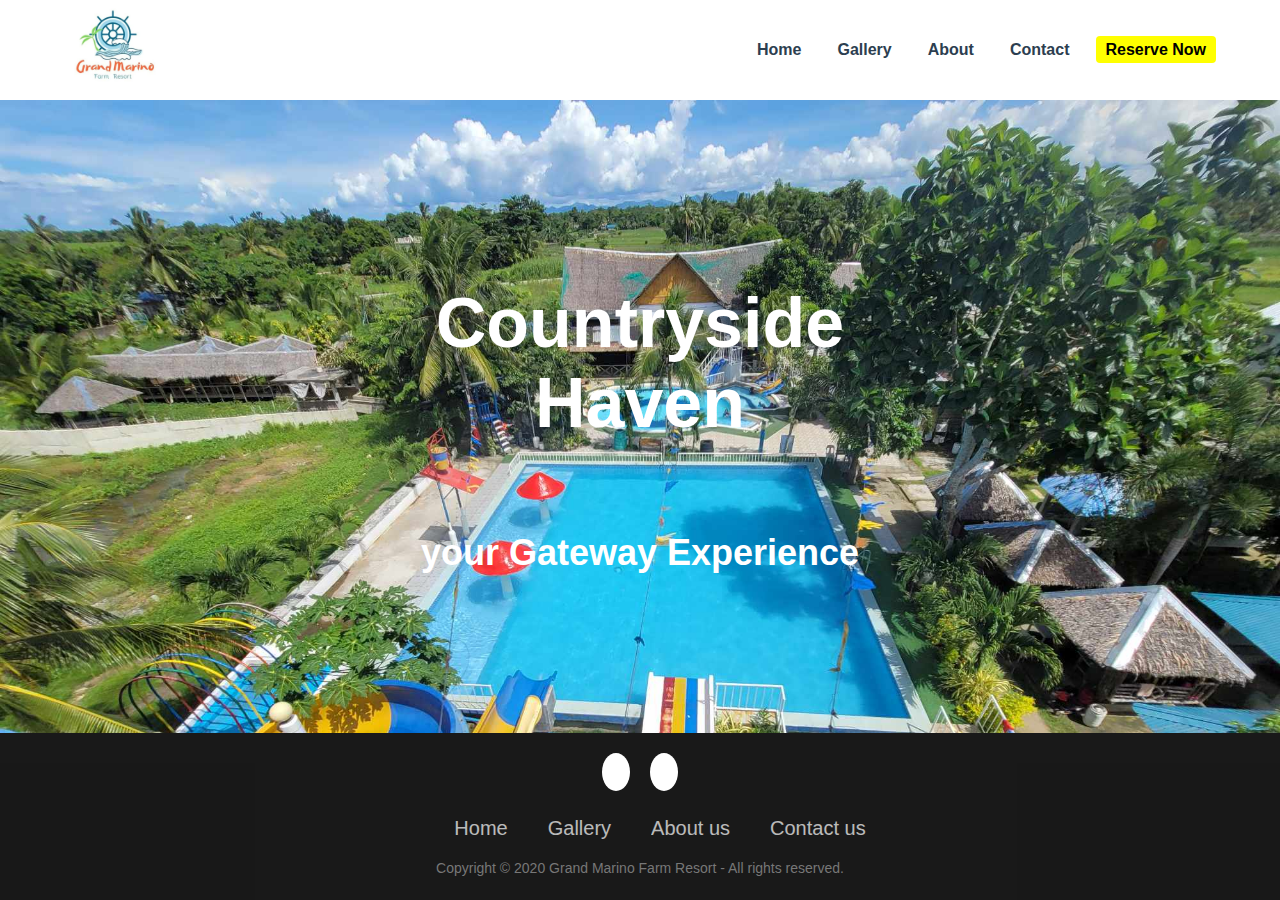
<file: index.html>
<!DOCTYPE html>
<html lang="en">

<head>
    <meta charset="UTF-8">
    <meta name="viewport" content="width=device-width, initial-scale=1.0">
    <title>Grand Marino Resort</title>
    <link rel="stylesheet" href="css/style.css">

    <!-- Font Awesome Link for Icons -->
    <link rel="stylesheet" href="https://cdnjs.cloudflare.com/ajax/libs/font-awesome/5.15.3/css/all.min.css" />
    <link rel="stylesheet" href="https://cdnjs.cloudflare.com/ajax/libs/font-awesome/6.5.1/css/all.min.css"
        integrity="sha512-DTOQO9RWCH3ppGqcWaEA1BIZOC6xxalwEsw9c2QQeAIftl+Vegovlnee1c9QX4TctnWMn13TZye+giMm8e2LwA=="
        crossorigin="anonymous" referrerpolicy="no-referrer" />

</head>

<body>

    <!-- Main Header -->
    <div class="main-header">
        <div class="logo">
            <img src="images/logo.jpg" alt="Logo">
        </div>
        <input type="checkbox" id="menu-toggle">
        <label for="menu-toggle" class="menu-icon"><i class="fas fa-bars"></i></label>
        <nav>
            <ul>
                <li><a href="index.html">Home</a></li>
                <li><a href="Gallery.html">Gallery</a></li>
                <li><a href="About.html">About</a></li>
                <li><a href="Contact.html">Contact</a></li>
                <li><a href="Reservation.html" class="active">Reserve Now</a></li>
            </ul>
        </nav>
    </div>




    <!-- Slide Show -->
    <div class="slideshow-container">
        <div class="slide fade">
            <img src="images/Img1.jpg" alt="Slide 1">
        </div>
        <div class="slide fade">
            <img src="images/Img1.jpg" alt="Slide 2">
        </div>
        <div class="slide fade">
            <img src="images/Img1.jpg" alt="Slide 3">
        </div>
        <div class="slogan">
            <h1>
                Countryside Haven
            </h1>
            <h2>
                <br>your Gateway Experience
            </h2>
        </div>
    </div>


    <script>
        let slideIndex = 0;

        function showSlides() {
            const slides = document.querySelectorAll(".slide");
            const dots = document.querySelectorAll(".dot");

            // Hide all slides
            slides.forEach(slide => slide.style.display = "none");

            // Remove 'active' class from all dots
            dots.forEach(dot => dot.classList.remove("active"));

            // Increment slide index
            slideIndex++;
            if (slideIndex > slides.length) {
                slideIndex = 1;
            }

            // Display the current slide and highlight the current dot
            slides[slideIndex - 1].style.display = "block";
            if (dots[slideIndex - 1]) {
                dots[slideIndex - 1].classList.add("active");
            }

            // Set timeout for the next slide
            setTimeout(showSlides, 5000); // Change every 5 seconds
        }

        // Initialize slideshow on page load
        document.addEventListener("DOMContentLoaded", showSlides);
    </script>




    <!-- Footer Section  -->
    <footer>
        <div class="footer">
            <div class="socialIcons">
                <a href="https://www.facebook.com/GrandMarinoFarmResort/"><i class="fa-brands fa-facebook"></i></a>
                <a href="https://www.instagram.com/grandmarino.farmresort/"><i class="fa-brands fa-instagram"></i></a>
            </div>
            <div class="footerNav">
                <ul>
                    <li><a href="Index.html">Home</a></li>
                    <li><a href="Gallery.html">Gallery</a></li>
                    <li><a href="About.html">About us</a></li>
                    <li><a href="Contact.html">Contact us</a></li>
                </ul>
            </div>
        </div>
        <div class="copyright">
            <p>Copyright &copy; 2020 Grand Marino Farm Resort - All rights reserved.</p>
        </div>
    </footer>




</body>

</html>
</file>
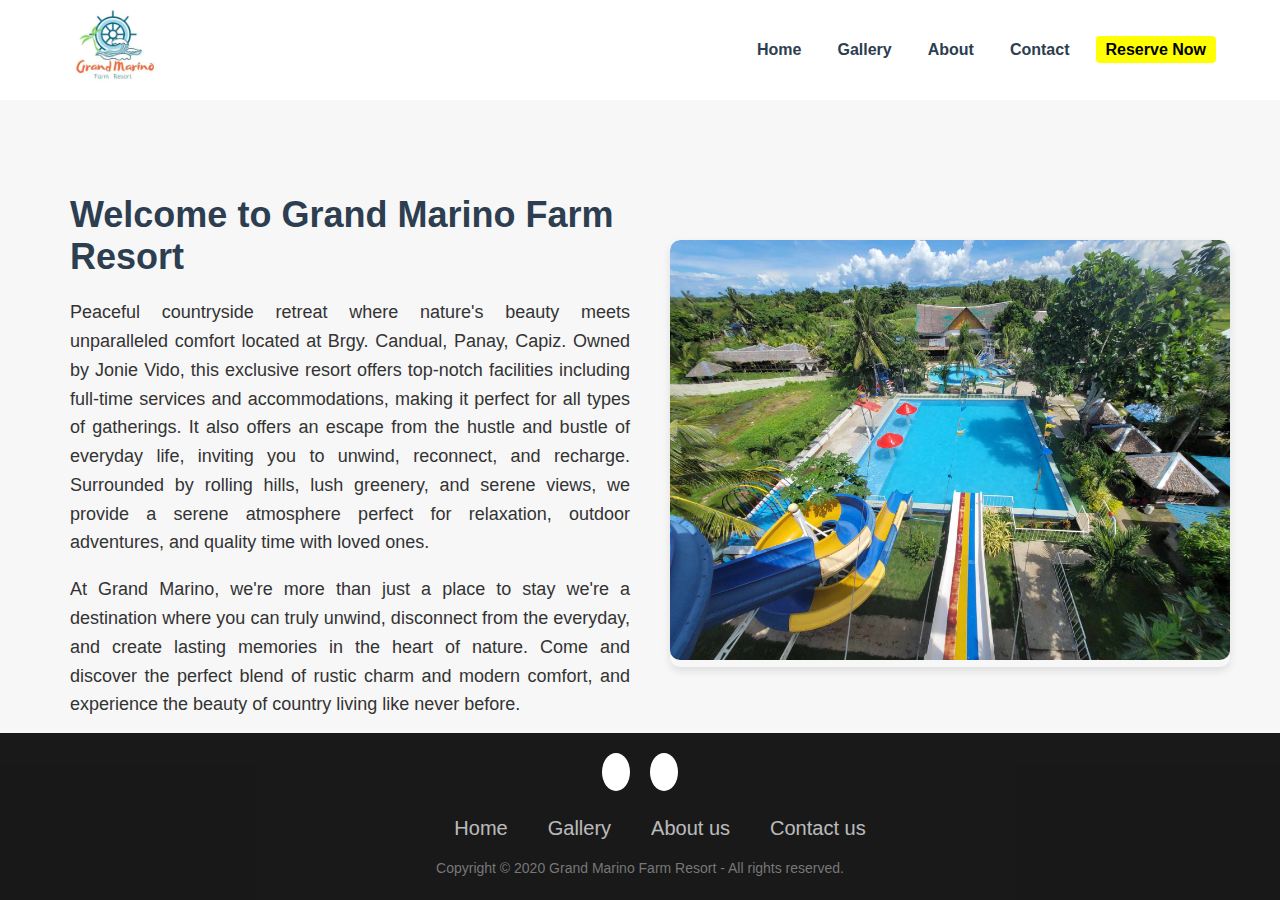
<file: About.html>
<!DOCTYPE html>
<html lang="en" dir="ltr">

<head>
    <meta charset="utf-8">
    <title>GrandMarinoResort</title>
    <meta name="viewport" content="width=device-width, initial-scale=1.0">
    <link rel="stylesheet" href="css/About.css">
    <!-- Font Awesome Link for Icons -->
    <link rel="stylesheet" href="https://cdnjs.cloudflare.com/ajax/libs/font-awesome/5.15.3/css/all.min.css" />
    <link rel="stylesheet" href="https://cdnjs.cloudflare.com/ajax/libs/font-awesome/6.5.1/css/all.min.css"
        integrity="sha512-DTOQO9RWCH3ppGqcWaEA1BIZOC6xxalwEsw9c2QQeAIftl+Vegovlnee1c9QX4TctnWMn13TZye+giMm8e2LwA=="
        crossorigin="anonymous" referrerpolicy="no-referrer" />

</head>

<body>
    <!-- Main Header -->
    <div class="main-header">
        <div class="logo">
            <img src="images/logo.jpg" alt="Logo">
        </div>
        <input type="checkbox" id="menu-toggle">
        <label for="menu-toggle" class="menu-icon"><i class="fas fa-bars"></i></label>
        <nav>
            <ul>
                <li><a href="index.html">Home</a></li>
                <li><a href="Gallery.html">Gallery</a></li>
                <li><a href="About.html">About</a></li>
                <li><a href="Contact.html">Contact</a></li>
                <li><a href="Reservation.html" class="active">Reserve Now</a></li>
            </ul>
        </nav>
    </div>

    <!-- About Us Begin -->
    <div class="about-us-container">
        <div class="about-us-text">
            <h1>Welcome to Grand Marino Farm Resort</h1>
            <p>
                Peaceful countryside retreat where nature's beauty meets unparalleled comfort located at Brgy. Candual,
                Panay, Capiz. Owned by Jonie Vido, this exclusive resort offers top-notch facilities including full-time
                services and accommodations, making it perfect for all types of gatherings. It also offers an escape
                from the hustle and bustle of everyday life, inviting you to unwind, reconnect, and recharge. Surrounded
                by rolling hills, lush greenery, and serene views, we provide a serene atmosphere perfect for
                relaxation, outdoor adventures, and quality time with loved ones.
            </p>
            <p>
                At Grand Marino, we're more than just a place to stay  we're a destination where you can truly unwind,
                disconnect from the everyday, and create lasting memories in the heart of nature. Come and discover the
                perfect blend of rustic charm and modern comfort, and experience the beauty of country living like never
                before.
            </p>
        </div>
        <div class="about-us-image">
            <img src="images/Img1.jpg" alt="Grand Marino Resort">
        </div>
    </div>
    <!-- About us End -->

    <!-- Footer Section  -->
    <footer>
        <div class="footer">
            <div class="socialIcons">
                <a href="https://www.facebook.com/GrandMarinoFarmResort/"><i class="fa-brands fa-facebook"></i></a>
                <a href="https://www.instagram.com/grandmarino.farmresort/"><i class="fa-brands fa-instagram"></i></a>
            </div>
            <div class="footerNav">
                <ul>
                    <li><a href="Index.html">Home</a></li>
                    <li><a href="Gallery.html">Gallery</a></li>
                    <li><a href="About.html">About us</a></li>
                    <li><a href="Contact.html">Contact us</a></li>
                </ul>
            </div>
        </div>
        <div class="copyright">
            <p>Copyright &copy; 2020 Grand Marino Farm Resort - All rights reserved.</p>
        </div>
    </footer>

    <script>
        document.addEventListener('DOMContentLoaded', function () {
            // Change 'index.html' to any link you want to navigate to
            document.querySelector('.logo-link').addEventListener('click', function () {
                window.location.href = 'index.html'; // Change this to your desired page
            });
        });

    </script>

</body>

</html>
</file>
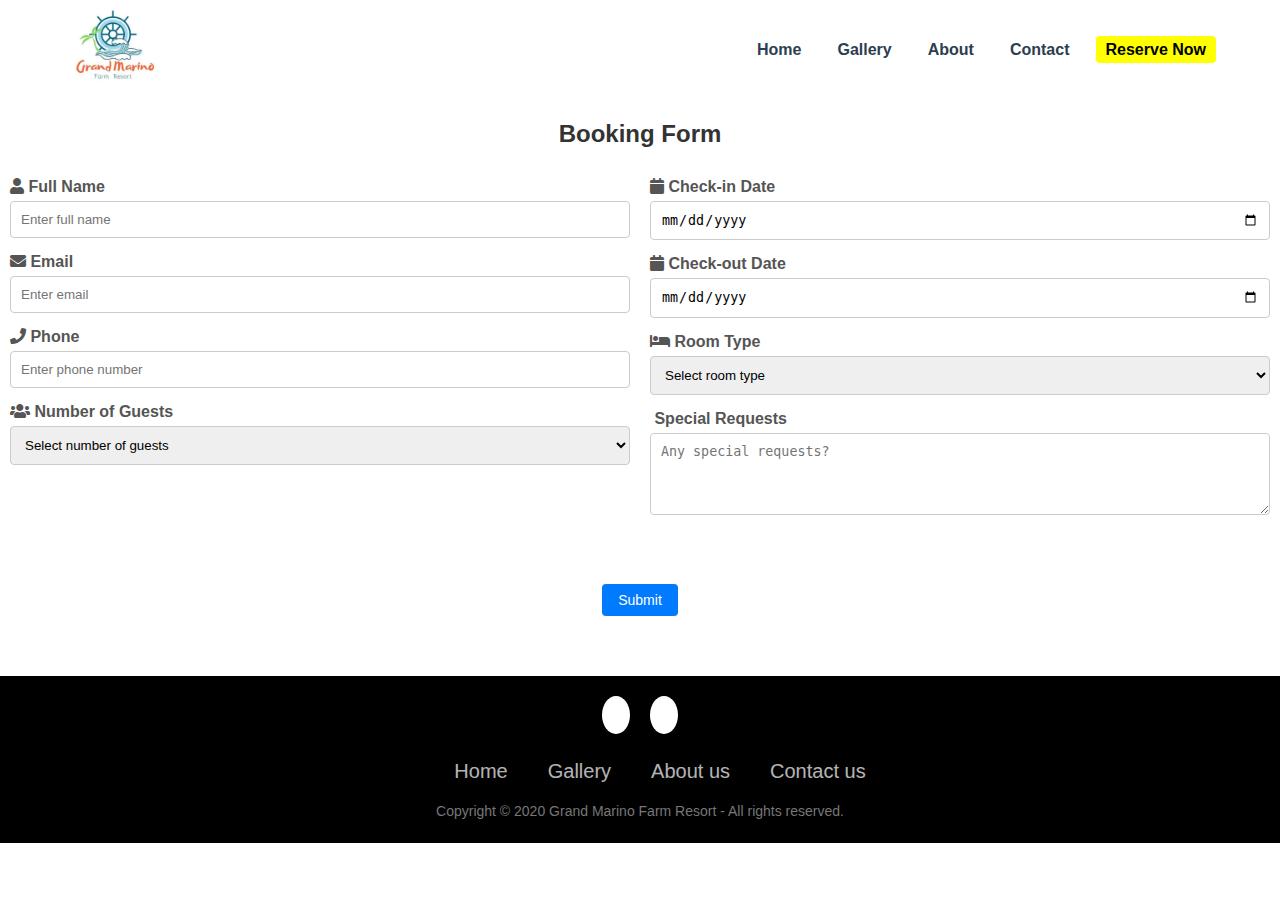
<file: booking.html>
<!DOCTYPE html>
<html lang="en">

<head>
    <meta charset="UTF-8">
    <meta name="viewport" content="width=device-width, initial-scale=1">
    <title>UI Oxygen | Bootstrap 4 Hotel Booking Form style 22 | theadsera</title>
    <!-- Font Awesome Link for Icons -->
    <link rel="stylesheet" href="https://cdnjs.cloudflare.com/ajax/libs/font-awesome/5.15.3/css/all.min.css" />
    <link rel="stylesheet" href="https://cdnjs.cloudflare.com/ajax/libs/font-awesome/6.5.1/css/all.min.css"
        integrity="sha512-DTOQO9RWCH3ppGqcWaEA1BIZOC6xxalwEsw9c2QQeAIftl+Vegovlnee1c9QX4TctnWMn13TZye+giMm8e2LwA=="
        crossorigin="anonymous" referrerpolicy="no-referrer" />
    <link rel="stylesheet" href="css/booking.css">
</head>

<body>

    <!-- Main Header -->
    <div class="main-header">
        <div class="logo">
            <img src="images/logo.jpg" alt="Logo">
        </div>
        <input type="checkbox" id="menu-toggle">
        <label for="menu-toggle" class="menu-icon"><i class="fas fa-bars"></i></label>
        <nav>
            <ul>
                <li><a href="index.html">Home</a></li>
                <li><a href="Gallery.html">Gallery</a></li>
                <li><a href="About.html">About</a></li>
                <li><a href="Contact.html">Contact</a></li>
                <li><a href="booking.html" class="active">Reserve Now</a></li>
            </ul>
        </nav>
    </div>

    <div class="container" style="margin-bottom:40px;">
        <div class="form-header">
            <h2>Booking Form</h2>
        </div>
        <form id="bookingForm">
            <div class="row form-row">
                <!-- Left Column -->
                <div class="col-md-6">
                    <!-- Name -->
                    <div class="form-group">
                        <label for="name"><i class="fa fa-user"></i> Full Name</label>
                        <input type="text" class="form-control" id="name" placeholder="Enter full name" required>
                    </div>

                    <!-- Email -->
                    <div class="form-group">
                        <label for="email"><i class="fa fa-envelope"></i> Email</label>
                        <input type="email" class="form-control" id="email" placeholder="Enter email" required>
                    </div>

                    <!-- Phone -->
                    <div class="form-group">
                        <label for="phone"><i class="fa fa-phone"></i> Phone</label>
                        <input type="text" class="form-control" id="phone" placeholder="Enter phone number" required>
                    </div>

                    <!-- Number of Guests -->
                    <div class="form-group">
                        <label for="guests"><i class="fa fa-users"></i> Number of Guests</label>
                        <select class="form-control" id="guests" required>
                            <option value="">Select number of guests</option>
                            <option value="1">1-2 Guests</option>
                            <option value="2">1-4 Guests</option>
                            <option value="3">1-6 Guests</option>
                            <option value="4">1-8 Guests</option>
                            <option value="5">1-10 Guests</option>
                            <option value="6">1-12 Guests</option>
                            <option value="7">1-14 Guests</option>
                            <option value="8">1-16 Guests</option>
                            <option value="9">1-18 Guests</option>
                            <option value="10">1-20 Guests</option>

                        </select>
                    </div>
                </div>



                <!-- Right Column -->
                <div class="col-md-6">
                    <!-- Check-in Date -->
                    <div class="form-group">
                        <label for="checkin"><i class="fa fa-calendar"></i> Check-in Date</label>
                        <input type="date" class="form-control" id="checkin" required>
                    </div>

                    <!-- Check-out Date -->
                    <div class="form-group">
                        <label for="checkout"><i class="fa fa-calendar"></i> Check-out Date</label>
                        <input type="date" class="form-control" id="checkout" required>
                    </div>

                    <!-- Room Type -->
                    <div class="form-group">
                        <label for="roomType"><i class="fa fa-bed"></i> Room Type</label>
                        <select class="form-control" id="roomType" required>
                            <option value="">Select room type</option>
                            <option value="family">Family Room</option>
                            <option value="cabin">Cabin Room</option>
                            <option value="dormitory">Dormitory</option>
                        </select>
                    </div>

                    <!-- Special Requests -->
                    <div class="form-group">
                        <label for="requests"><i class="fa fa-pencil"></i> Special Requests</label>
                        <textarea class="form-control" id="requests" rows="4" placeholder="Any special requests?"
                            maxlength="300"></textarea>
                    </div>
                </div>
            </div>


            <div class="submit-button-container">
                <button type="submit" class="btn-submit">Submit</button>
            </div>
        </form>
    </div>

    <!-- Footer Section  -->
    <footer>
        <div class="footer">
            <div class="socialIcons">
                <a href="https://www.facebook.com/GrandMarinoFarmResort/"><i class="fa-brands fa-facebook"></i></a>
                <a href="https://www.instagram.com/grandmarino.farmresort/"><i class="fa-brands fa-instagram"></i></a>
            </div>
            <div class="footerNav">
                <ul>
                    <li><a href="Index.html">Home</a></li>
                    <li><a href="Gallery.html">Gallery</a></li>
                    <li><a href="About.html">About us</a></li>
                    <li><a href="Contact.html">Contact us</a></li>
                </ul>
            </div>
        </div>
        <div class="copyright">
            <p>Copyright &copy; 2020 Grand Marino Farm Resort - All rights reserved.</p>
        </div>
    </footer>

    <!--Script -->
    <script>
        document.getElementById("bookingForm").addEventListener("submit", function (event) {
            event.preventDefault(); // Prevent form submission for demo purpose

            var name = document.getElementById("name").value;
            var email = document.getElementById("email").value;
            var phone = document.getElementById("phone").value;
            var checkin = document.getElementById("checkin").value;
            var checkout = document.getElementById("checkout").value;
            var guests = document.getElementById("guests").value;
            var roomType = document.getElementById("roomType").value;
            var requests = document.getElementById("requests").value;

            if (name && email && phone && checkin && checkout && guests && roomType) {
                alert("Booking Submitted!\n\n" +
                    "Name: " + name + "\n" +
                    "Email: " + email + "\n" +
                    "Phone: " + phone + "\n" +
                    "Check-in: " + checkin + "\n" +
                    "Check-out: " + checkout + "\n" +
                    "Guests: " + guests + "\n" +
                    "Room Type: " + roomType + "\n" +
                    "Special Requests: " + (requests ? requests : "None"));
            } else {
                alert("Please fill in all required fields!");
            }
        });
    </script>

    <!-- Bootstrap and jQuery JS -->
    <script src="https://ajax.googleapis.com/ajax/libs/jquery/3.5.1/jquery.min.js"></script>
    <script src="https://maxcdn.bootstrapcdn.com/bootstrap/3.3.7/js/bootstrap.min.js"></script>


</body>

</html>
</file>
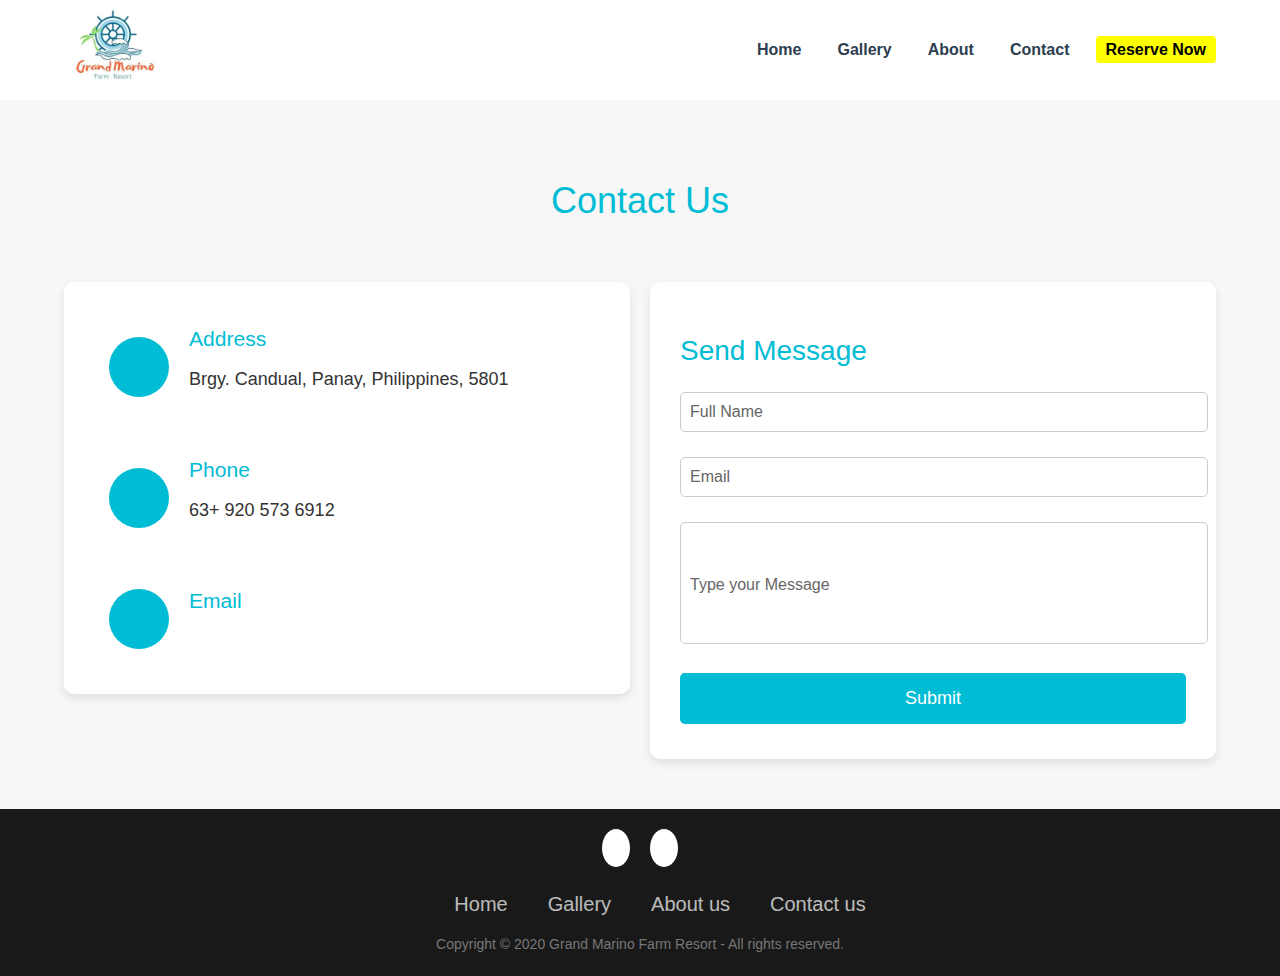
<file: Contact.html>
<!DOCTYPE html>
<html lang="en" dir="ltr">

<head>
    <meta charset="utf-8">
    <title>GrandMarinoResort</title>
    <meta name="viewport" content="width=device-width, initial-scale=1.0">
    <link rel="stylesheet" href="css/contact.css">
    <!-- Font Awesome Link for Icons -->
    <link rel="stylesheet" href="https://cdnjs.cloudflare.com/ajax/libs/font-awesome/5.15.3/css/all.min.css" />
    <link rel="stylesheet" href="https://cdnjs.cloudflare.com/ajax/libs/font-awesome/6.5.1/css/all.min.css"
        integrity="sha512-DTOQO9RWCH3ppGqcWaEA1BIZOC6xxalwEsw9c2QQeAIftl+Vegovlnee1c9QX4TctnWMn13TZye+giMm8e2LwA=="
        crossorigin="anonymous" referrerpolicy="no-referrer" />


</head>

<body>
    <!-- Main Header -->
    <div class="main-header">
        <div class="logo">
            <img src="images/logo.jpg" alt="Logo">
        </div>
        <input type="checkbox" id="menu-toggle">
        <label for="menu-toggle" class="menu-icon"><i class="fas fa-bars"></i></label>
        <nav>
            <ul>
                <li><a href="index.html">Home</a></li>
                <li><a href="Gallery.html">Gallery</a></li>
                <li><a href="About.html">About</a></li>
                <li><a href="Contact.html">Contact</a></li>
                <li><a href="Reservation.html" class="active">Reserve Now</a></li>
            </ul>
        </nav>
    </div>

    <!-- contact section -->
    <section class="contact">
        <div class="content">
            <h2>Contact Us</h2>
        </div>
        <div class="contactcontainer">
            <div class="contactinfo">
                <div class="box">
                    <div class="icon"><i class="fa-solid fa-location-dot"></i></div>
                    <div class="text">
                        <h3>Address</h3>
                        <p>Brgy. Candual, Panay, Philippines, 5801</p>
                    </div>
                </div>
                <div class="box">
                    <div class="icon"><i class="fa-solid fa-phone"></i></div>
                    <div class="text">
                        <h3>Phone</h3>
                        <p>63+ 920 573 6912</p>
                    </div>
                </div>
                <div class="box">
                    <div class="icon"><i class="fa-solid fa-envelope"></i></div>
                    <div class="text">
                        <h3>Email</h3>
                        <p></p>
                    </div>
                </div>
            </div>
            <div class="contactform">
                <form action="https://formspree.io/f/xbjnypga" method="POST" id="myForm">
                    <h2>Send Message</h2>
                    <div class="inputbox">
                        <input type="text" name="full_name" required="required">
                        <span>Full Name</span>
                    </div>
                    <div class="inputbox">
                        <input type="email" name="email" required="required">
                        <span>Email</span>
                    </div>
                    <div class="inputbox">
                        <textarea name="message" required="required"></textarea>
                        <span>Type your Message</span>
                    </div>
                    <div class="inputbox">
                        <input type="submit" value="Submit">
                    </div>
                </form>
            </div>
        </div>
    </section>

    <!-- Footer Section  -->
    <footer>
        <div class="footer">
            <div class="socialIcons">
                <a href="https://www.facebook.com/GrandMarinoFarmResort/"><i class="fa-brands fa-facebook"></i></a>
                <a href="https://www.instagram.com/grandmarino.farmresort/"><i class="fa-brands fa-instagram"></i></a>
            </div>
            <div class="footerNav">
                <ul>
                    <li><a href="Index.html">Home</a></li>
                    <li><a href="Gallery.html">Gallery</a></li>
                    <li><a href="About.html">About us</a></li>
                    <li><a href="Contact.html">Contact us</a></li>
                </ul>
            </div>
        </div>
        <div class="copyright">
            <p>Copyright &copy; 2020 Grand Marino Farm Resort - All rights reserved.</p>
        </div>
    </footer>
    

    <script>
        // JavaScript function to handle form validation before submission
        function handleFormSubmit(event) {
            // Prevent the default form submission
            event.preventDefault();

            // Get the form element
            const form = document.getElementById("myForm");

            // Check the validity of the form (browser validation)
            if (form.checkValidity()) {
                // If form is valid, proceed with submission
                alert("Form is valid. Submitting...");

                // Manually trigger form submission to Formspree
                form.submit();
            } else {
                // If form is invalid, show an alert
                alert("Please fill in all required fields.");
            }
        }

        // Add event listener for form submission
        window.onload = function() {
            const form = document.getElementById("myForm");
            form.addEventListener("submit", handleFormSubmit);
        }

        document.addEventListener('DOMContentLoaded', function() {
    // Change 'index.html' to any link you want to navigate to
    document.querySelector('.logo-link').addEventListener('click', function() {
        window.location.href = 'index.html'; // Change this to your desired page
    });
});
    </script>
</body>

</html>
</file>
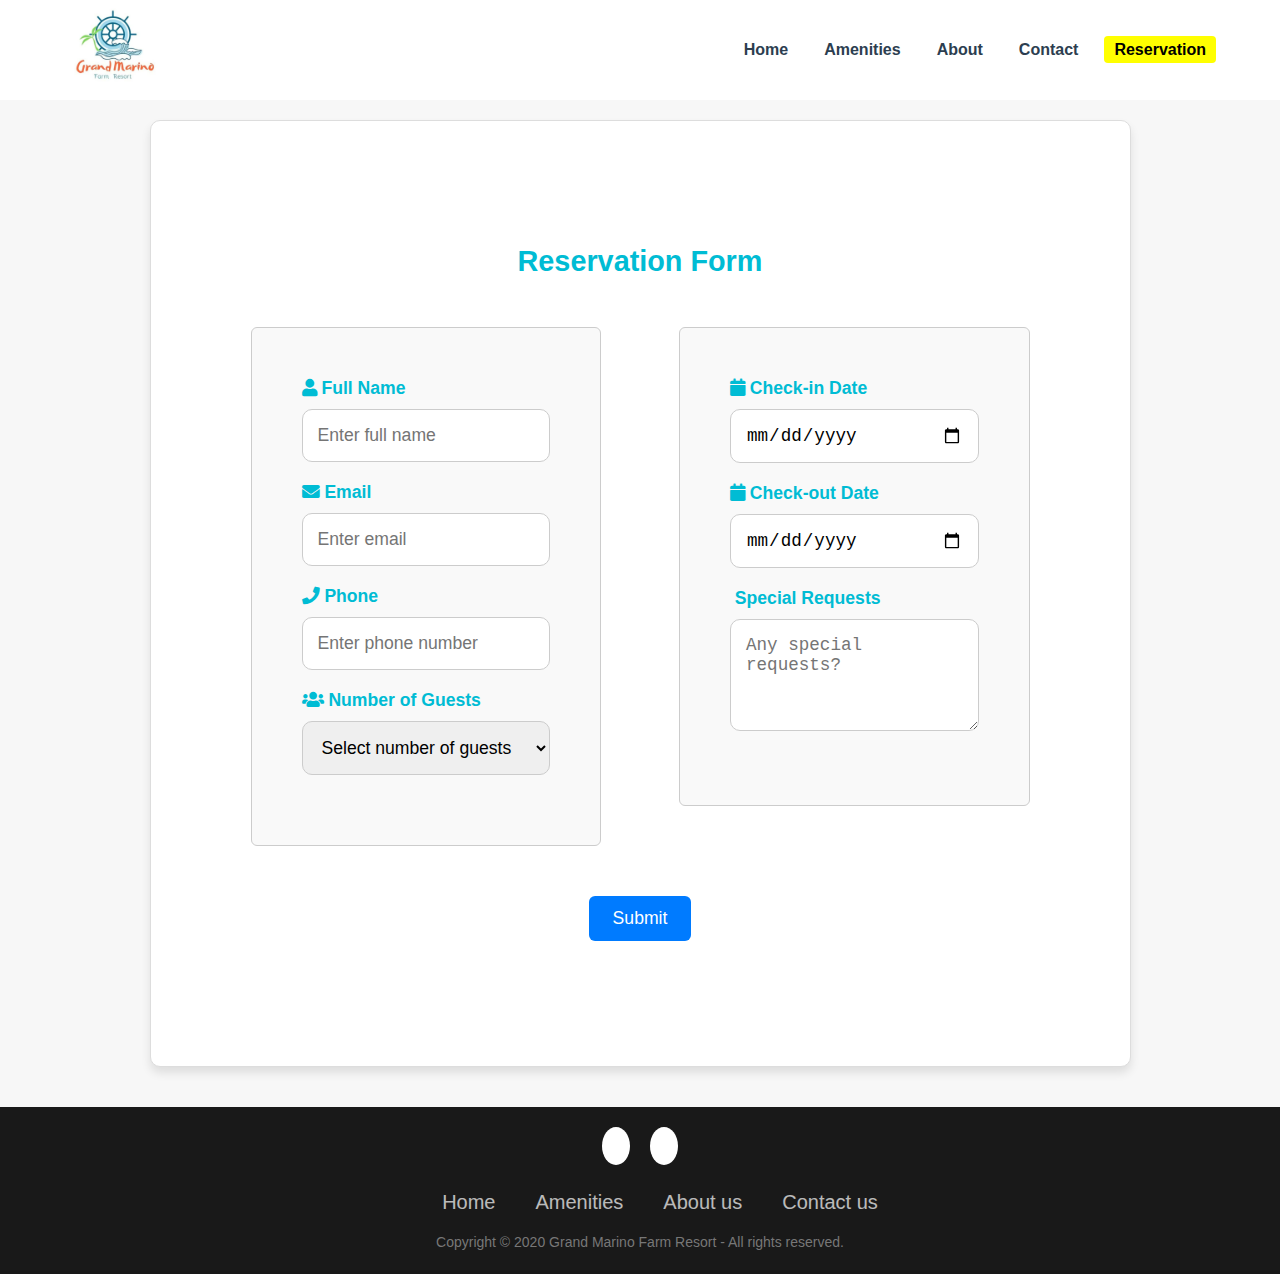
<file: Reservation.html>
<!DOCTYPE html>
<html lang="en">

<head>
    <meta charset="UTF-8">
    <meta name="viewport" content="width=device-width, initial-scale=1">
    <title>Reservation</title>
    <!-- Font Awesome Link for Icons -->
    <link rel="stylesheet" href="https://cdnjs.cloudflare.com/ajax/libs/font-awesome/5.15.3/css/all.min.css" />
    <link rel="stylesheet" href="https://cdnjs.cloudflare.com/ajax/libs/font-awesome/6.5.1/css/all.min.css"
        integrity="sha512-DTOQO9RWCH3ppGqcWaEA1BIZOC6xxalwEsw9c2QQeAIftl+Vegovlnee1c9QX4TctnWMn13TZye+giMm8e2LwA=="
        crossorigin="anonymous" referrerpolicy="no-referrer" />
    <link rel="stylesheet" href="css/Reservation.css">
</head>

<body>

    <!-- Main Header -->
    <div class="main-header">
        <div class="logo">
            <img src="images/logo.jpg" alt="Logo">
        </div>
        <input type="checkbox" id="menu-toggle">
        <label for="menu-toggle" class="menu-icon"><i class="fas fa-bars"></i></label>
        <nav>
            <ul>
                <li><a href="index.html">Home</a></li>
                <li><a href="Gallery.html">Amenities</a></li>
                <li><a href="About.html">About</a></li>
                <li><a href="Contact.html">Contact</a></li>
                <li><a href="Reservation.html" class="active">Reservation</a></li>
            </ul>
        </nav>
    </div>

    <!-- Reservation Form Container -->
    <div class="form-container" style="margin-bottom:40px;">
        <div class="form-header">
            <h2>Reservation Form</h2>
        </div>

        <!-- Reservation Form -->
        <form id="bookingForm" action="https://formspree.io/f/xbjnypga" method="POST">
            <div class="form-row"> <!-- Flex container for both sections -->
                
                <!-- Section 1: Personal Information -->
                <div class="form-section"> 
                    <!-- Name -->
                    <div class="form-group">
                        <label for="name"><i class="fa fa-user"></i> Full Name</label>
                        <input type="text" class="form-control" id="name" name="name" placeholder="Enter full name" required>
                    </div>

                    <!-- Email -->
                    <div class="form-group">
                        <label for="email"><i class="fa fa-envelope"></i> Email</label>
                        <input type="email" class="form-control" id="email" name="email" placeholder="Enter email" required>
                    </div>

                    <!-- Phone -->
                    <div class="form-group">
                        <label for="phone"><i class="fa fa-phone"></i> Phone</label>
                        <input type="text" class="form-control" id="phone" name="phone" placeholder="Enter phone number" required>
                    </div>

                    <!-- Number of Guests -->
                    <div class="form-group">
                        <label for="guests"><i class="fa fa-users"></i> Number of Guests</label>
                        <select class="form-control" id="guests" name="guests" required>
                            <option value="">Select number of guests</option>
                            <option value="1">1-2 Guests</option>
                            <option value="2">1-4 Guests</option>
                            <option value="3">1-6 Guests</option>
                            <option value="4">1-8 Guests</option>
                            <option value="5">1-10 Guests</option>
                            <option value="6">1-12 Guests</option>
                            <option value="7">1-14 Guests</option>
                            <option value="8">1-16 Guests</option>
                            <option value="9">1-18 Guests</option>
                            <option value="10">1-20 Guests</option>
                        </select>
                    </div>
                </div>

                <!-- Section 2: Reservation Details -->
                <div class="form-section"> 
                    <!-- Check-in Date -->
                    <div class="form-group">
                        <label for=" checkin"><i class="fa fa-calendar"></i> Check-in Date</label>
                        <input type="date" class="form-control" id="checkin" name="checkin" required>
                    </div>

                    <!-- Check-out Date -->
                    <div class="form-group">
                        <label for="checkout"><i class="fa fa-calendar"></i> Check-out Date</label>
                        <input type="date" class="form-control" id="checkout" name="checkout" required>
                    </div>

                    <!-- Special Requests -->
                    <div class="form-group">
                        <label for="requests"><i class="fa fa-pencil"></i> Special Requests</label>
                        <textarea class="form-control" id="requests" name="requests" rows="4" placeholder="Any special requests?" maxlength="300"></textarea>
                    </div>
                </div>
            </div>

            <div class="submit-button-container">
                <button type="submit" class="btn-submit">Submit</button>
            </div>
        </form>
    </div>

    <!-- Footer Section  -->
    <footer>
        <div class="footer">
            <div class="socialIcons">
                <a href="https://www.facebook.com/GrandMarinoFarmResort/"><i class="fa-brands fa-facebook"></i></a>
                <a href="https://www.instagram.com/grandmarino.farmresort/"><i class="fa-brands fa-instagram"></i></a>
            </div>
            <div class="footerNav">
                <ul>
                    <li><a href="Index.html">Home</a></li>
                    <li><a href="Gallery.html">Amenities</a></li>
                    <li><a href="About.html">About us</a></li>
                    <li><a href="Contact.html">Contact us</a></li>
                </ul>
            </div>
        </div>
        <div class="copyright">
            <p>Copyright &copy; 2020 Grand Marino Farm Resort - All rights reserved.</p>
        </div>
    </footer>

</body>

</html>
</file>
<file: css/style.css>
/* General Styles */
html, body {
    margin: 0;
    padding: 0;
    font-family: Arial, sans-serif;
    height: 100%;
    display: flex;
    flex-direction: column;
    background-color: #f7f7f7;
}

/* Main Header */
.main-header {
    background-color: white;
    padding: 20px 5%;
    height: 60px;
    display: flex;
    justify-content: space-between;
    align-items: center;
    position: relative;
    z-index: 10;
}

/* Logo styling */
.main-header .logo img {
    height: 100px;
    width: 100px;
}


#menu-toggle {
    display: none;
}

/* Hamburger Icon */
.menu-icon {
    display: none;
    font-size: 1.5rem;
    cursor: pointer;
    color: #2c3e50;
    position: absolute;
    right: 5%; /* Aligns the icon to the right */
}

.main-header nav ul {
    list-style: none;
    padding: 0;
    margin: 0;
    display: flex;
    gap: 1rem;
    align-items: center;
}

.main-header nav ul li a {
    text-decoration: none;
    color: #2c3e50;
    font-size: 1rem;
    font-weight: bold;
    padding: 5px 10px;
    border-radius: 4px;
    transition: background-color 0.3s;
}

.main-header nav ul li a:hover {
    background-color: yellow;
    color: white;
}

.main-header nav ul li a.active {
    background-color: yellow;
    color: black;
    font-weight: bold;
}

/* Responsive Navigation */
@media (max-width: 768px) {
    .menu-icon {
        display: block; /* Show the menu icon on small screens */
    }

    .main-header nav ul {
        flex-direction: column;
        position: absolute;
        top: 100%;
        left: 0;
        width: 100%;
        background-color: #fff;
        display: none;
        padding: 1rem 0;
        box-shadow: 0 4px 6px rgba(0, 0, 0, 0.1);
    }

    .main-header nav ul li {
        width: 100%;
        text-align: center;
    }

    /* Toggle Menu Display */
    #menu-toggle:checked + .menu-icon + nav ul {
        display: flex;
    }
}

/* Small Screen Adjustments */
@media (max-width: 480px) {
    .main-header .logo {
        font-size: 1.2rem;
    }

    .main-header nav ul li a {
        font-size: 0.9rem;
    }
}


/* Full-Screen Slideshow */
.slideshow-container {
    position: relative;
    width: 100%;
    height: 100vh; /* Full viewport height */
    overflow: hidden;
}

.slideshow-container img {
    width: 100%;
    height: 100%;
    object-fit: cover; /* Ensures images cover the entire slide */
    display: block; /* Prevents extra space below images */
}

/* Dots/Indicators for Full-Screen Slideshow */
.slideshow-dots {
    position: absolute;
    bottom: 20px;
    width: 100%;
    text-align: center;
}

.dot {
    height: 12px;
    width: 12px;
    margin: 0 5px;
    background-color: rgba(255, 255, 255, 0.5);
    border-radius: 50%;
    display: inline-block;
    transition: background-color 0.3s ease;
}

.dot.active {
    background-color: rgba(255, 255, 255, 0.9);
}


.slogan {
  position: absolute;
  top: 20%; 
  left: 50%; 
  transform: translateX(-50%); 
  color: white; 
  font-size: 24px; 
  padding: 10px; 
  border-radius: 5px; 
  text-align: center;
}
.slogan h1{
  font-size: 70px;
}


/* Footer Start */
footer {
    background-color: rgb(0, 0, 0, 0.9);
    width: 100%;
    padding: 10px 0;
    text-align: center;
  }
  
  .footerContainer {
    width: 100%;
    padding: 1px 10px 5px;
  }
  
  
  
  .socialIcons {
    display: flex;
    justify-content: center;
  }
  
  .socialIcons a {
    text-decoration: none;
    padding: 5px;
    background-color: white;
    margin: 10px;
    border-radius: 50%;
  }
  
  .socialIcons a i {
    font-size: 1.5em;
    color: rgb(48, 1, 255);
    opacity: 0.9;
  }
  
  /* Hover effect on social media icon */
  .socialIcons a:hover {
    background-color: rgb(48, 1, 255);
    transition: 0.5s;
  }
  
  .socialIcons a:hover i {
    color: white;
    transition: 0.5s;
  }
  
  .footerNav {
    margin: 10px 0;
  }
  
  .footerNav ul {
    display: flex;
    justify-content: center;
    list-style-type: none;
  }
  
  .footerNav ul li a {
    color: rgb(255, 255, 255);
    margin: 20px;
    text-decoration: none;
    font-size: 1em;
    opacity: 0.7;
    transition: 0.5s;
    font-size: 20px;
  }
  
  .footerNav ul li a:hover {
    opacity: 1;
  }
  
  .designer {
    opacity: 0.7;
    text-transform: uppercase;
    letter-spacing: 1px;
    font-weight: 400;
    margin: 0px 5px;
  }
  /* Footer End */

  footer .copyright {
    text-align: center;
    font-size: 14px;
    margin-top: 20px;
    color: #777;
  }
</file>
<file: css/About.css>
/* General Styles */
html, body {
  margin: 0;
  padding: 0;
  font-family: Arial, sans-serif;
  height: 100%;
  display: flex;
  flex-direction: column;
  background-color: #f7f7f7;
}

/* Main Header */
.main-header {
  background-color: white;
  padding: 20px 5%;
  height: 60px;
  display: flex;
  justify-content: space-between;
  align-items: center;
  position: relative;
  z-index: 10;
}

/* Logo styling */
.main-header .logo img {
  height: 100px;
  width: 100px;
}


#menu-toggle {
  display: none;
}

/* Hamburger Icon */
.menu-icon {
  display: none;
  font-size: 1.5rem;
  cursor: pointer;
  color: #2c3e50;
  position: absolute;
  right: 5%; /* Aligns the icon to the right */
}

.main-header nav ul {
  list-style: none;
  padding: 0;
  margin: 0;
  display: flex;
  gap: 1rem;
  align-items: center;
}

.main-header nav ul li a {
  text-decoration: none;
  color: #2c3e50;
  font-size: 1rem;
  font-weight: bold;
  padding: 5px 10px;
  border-radius: 4px;
  transition: background-color 0.3s;
}

.main-header nav ul li a:hover {
  background-color: yellow;
  color: white;
}

.main-header nav ul li a.active {
  background-color: yellow;
  color: black;
  font-weight: bold;
}

/* Responsive Navigation */
@media (max-width: 768px) {
  .menu-icon {
      display: block; /* Show the menu icon on small screens */
  }

  .main-header nav ul {
      flex-direction: column;
      position: absolute;
      top: 100%;
      left: 0;
      width: 100%;
      background-color: #fff;
      display: none;
      padding: 1rem 0;
      box-shadow: 0 4px 6px rgba(0, 0, 0, 0.1);
  }

  .main-header nav ul li {
      width: 100%;
      text-align: center;
  }

  /* Toggle Menu Display */
  #menu-toggle:checked + .menu-icon + nav ul {
      display: flex;
  }
}

/* Small Screen Adjustments */
@media (max-width: 480px) {
  .main-header .logo {
      font-size: 1.2rem;
  }

  .main-header nav ul li a {
      font-size: 0.9rem;
  }
}

/* Footer Start */
footer {
  background-color: rgb(0, 0, 0, 0.9);
  width: 100%;
  padding: 10px 0;
  text-align: center;
}

.footerContainer {
  width: 100%;
  padding: 1px 10px 5px;
}



.socialIcons {
  display: flex;
  justify-content: center;
}

.socialIcons a {
  text-decoration: none;
  padding: 5px;
  background-color: white;
  margin: 10px;
  border-radius: 50%;
}

.socialIcons a i {
  font-size: 1.5em;
  color: rgb(48, 1, 255);
  opacity: 0.9;
}

/* Hover effect on social media icon */
.socialIcons a:hover {
  background-color: rgb(48, 1, 255);
  transition: 0.5s;
}

.socialIcons a:hover i {
  color: white;
  transition: 0.5s;
}

.footerNav {
  margin: 10px 0;
}

.footerNav ul {
  display: flex;
  justify-content: center;
  list-style-type: none;
}

.footerNav ul li a {
  color: rgb(255, 255, 255);
  margin: 20px;
  text-decoration: none;
  font-size: 1em;
  opacity: 0.7;
  transition: 0.5s;
  font-size: 20px;
}

.footerNav ul li a:hover {
  opacity: 1;
}

.designer {
  opacity: 0.7;
  text-transform: uppercase;
  letter-spacing: 1px;
  font-weight: 400;
  margin: 0px 5px;
}
/* Footer End */
  
  /* About Us Section */
.about-us-container {
  display: flex;
  align-items: center;
  justify-content: center;
  padding: 50px;
  flex-wrap: wrap; 
  box-sizing: border-box; 
  overflow: hidden;
  flex-grow: 1; 
}

.about-us-text {
  flex: 1;
  margin-right: 20px;
  padding: 20px;
  color: #333;
  box-sizing: border-box; 
}

.about-us-text h1 {
  color: #2c3e50;
  font-size: 36px;
  margin-bottom: 20px;
}

.about-us-text p {
  font-size: 18px;
  line-height: 1.6;
  text-align: justify; /* Justify the text */
}

.about-us-image {
  flex: 1;
  max-width: 80%;
  height: 80%; 
  border-radius: 10px;
  box-shadow: 0 4px 8px rgba(0, 0, 0, 0.1);
  overflow: hidden;
}

.about-us-image img {
  width: 100%;
  height: auto;
  border-radius: 10px;
}

/* For larger screens: Desktops and laptops (max-width: 1200px) */
@media (max-width: 1200px) {
  .about-us-container {
      padding: 20px;
  }

  .about-us-container {
      padding-bottom: 20px; /* Ensure space between content and footer */
  }
}

/* For small screens: Phones (max-width: 768px) */
@media (max-width: 768px) {
  .about-us-container {
      flex-direction: column;
      padding: 20px;
  }

  .about-us-container {
      padding-bottom: 20px; /* Ensure enough space at the bottom */
  }
}

@media (max-width: 480px) {
  footer {
      padding: 10px;
      font-size: 10px;
  }
  .about-us-container {
      padding-bottom: 10px; /* Ensure space at the bottom of the container */
  }
}
footer .copyright {
  text-align: center;
  font-size: 14px;
  margin-top: 20px;
  color: #777;
}
</file>
<file: css/booking.css>
/* General Styles */
html, body {
    margin: 0;
    padding: 0;
    font-family: Arial, sans-serif;
    height: 100%;
    display: flex;
    flex-direction: column;
}

/* Main Header */
.main-header {
    background-color: white;
    padding: 20px 5%;
    height: 60px;
    display: flex;
    justify-content: space-between;
    align-items: center;
    position: relative;
    z-index: 10;
}

/* Logo styling */
.main-header .logo img {
    height: 100px;
    width: 100px;
}

#menu-toggle {
    display: none;
}

/* Hamburger Icon */
.menu-icon {
    display: none;
    font-size: 1.5rem;
    cursor: pointer;
    color: #2c3e50;
    position: absolute;
    right: 5%; /* Aligns the icon to the right */
}

.main-header nav ul {
    list-style: none;
    padding: 0;
    margin: 0;
    display: flex;
    gap: 1rem;
    align-items: center;
}

.main-header nav ul li a {
    text-decoration: none;
    color: #2c3e50;
    font-size: 1rem;
    font-weight: bold;
    padding: 5px 10px;
    border-radius: 4px;
    transition: background-color 0.3s;
}

.main-header nav ul li a:hover {
    background-color: yellow;
    color: white;
}

.main-header nav ul li a.active {
    background-color: yellow;
    color: black;
    font-weight: bold;
}

/* Responsive Navigation */
@media (max-width: 768px) {
    .menu-icon {
        display: block; /* Show the menu icon on small screens */
    }

    .main-header nav ul {
        flex-direction: column;
        position: absolute;
        top: 100%;
        left: 0;
        width: 100%;
        background-color: #fff;
        display: none;
        padding: 1rem 0;
        box-shadow: 0 4px 6px rgba(0, 0, 0, 0.1);
    }

    .main-header nav ul li {
        width: 100%;
        text-align: center;
    }

    /* Toggle Menu Display */
    #menu-toggle:checked + .menu-icon + nav ul {
        display: flex;
    }
}

/* Small Screen Adjustments */
@media (max-width: 480px) {
    .main-header .logo {
        font-size: 1.2rem;
    }

    .main-header nav ul li a {
        font-size: 0.9rem;
    }
}

/* Form Header */
.form-header {
    text-align: center;
    margin-bottom: 20px;
}

.form-header h2 {
    color: #333;
}

/* Form Styles */
.form-row {
    display: flex;
    flex-wrap: nowrap; /* Prevent wrapping */
    margin-bottom: 20px;
}

/* Column Styles */
.col-md-6 {
    flex: 1; /* Allow columns to grow equally */
    padding: 10px;
}

/* Form Group Styles */
.form-group {
    margin-bottom: 15px;
}

.form-group label {
    display: block;
    margin-bottom: 5px;
    font-weight: bold;
    color: #555;
}

.form-control {
    width: 100%;
    padding: 10px;
    border: 1px solid #ccc;
    border-radius: 4px;
    box-sizing: border-box;
    transition: border-color 0.3s;
}

.form-control:focus {
    border-color: #007bff;
    outline: none;
}

/* Submit Button */
.btn-submit {
    display: inline-block; /* Change to inline-block to allow centering */
    padding: 8px 16px; /* Adjust padding for a smaller button */
    background-color: #007bff;
    color: white;
    border: none;
    border-radius: 4px;
    font-size: 14px; /* Adjust font size for a smaller button */
    cursor: pointer;
    transition: background-color 0.3s;
    margin: 20px auto; /* Center the button with auto margins */
}

.btn-submit:hover {
    background-color: #0056b3;
}

/* Centering the Button */
.submit-button-container {
    display: flex;
    justify-content: center; /* Center the button horizontally */
    margin-top: 20px; /* Add some space above the button */
}

/* Footer Start */
footer {
    background-color: rgb(0, 0, 0);
    width: 100%;
    padding: 10px 0;
    text-align: center;
  }
  
  .footerContainer {
    width: 100%;
    padding: 1px 10px 5px;
  }
  
  
  
  .socialIcons {
    display: flex;
    justify-content: center;
  }
  
  .socialIcons a {
    text-decoration: none;
    padding: 5px;
    background-color: white;
    margin: 10px;
    border-radius: 50%;
  }
  
  .socialIcons a i {
    font-size: 1.5em;
    color: rgb(48, 1, 255);
    opacity: 0.9;
  }
  
  /* Hover effect on social media icon */
  .socialIcons a:hover {
    background-color: #111111;
    transition: 0.5s;
  }
  
  .socialIcons a:hover i {
    color: white;
    transition: 0.5s;
  }
  
  .footerNav {
    margin: 10px 0;
  }
  
  .footerNav ul {
    display: flex;
    justify-content: center;
    list-style-type: none;
  }
  
  .footerNav ul li a {
    color: rgb(255, 255, 255);
    margin: 20px;
    text-decoration: none;
    font-size: 1em;
    opacity: 0.7;
    transition: 0.5s;
    font-size: 20px;
  }
  
  .footerNav ul li a:hover {
    opacity: 1;
  }
  
  .designer {
    opacity: 0.7;
    text-transform: uppercase;
    letter-spacing: 1px;
    font-weight: 400;
    margin: 0px 5px;
  }
  /* Footer End */
  footer .copyright {
    text-align: center;
    font-size: 14px;
    margin-top: 20px;
    color: #777;
  }
</file>
<file: css/contact.css>
/* General Styles */
html, body {
  margin: 0;
  padding: 0;
  font-family: Arial, sans-serif;
  height: 100%;
  display: flex;
  flex-direction: column;
  background-color: #f7f7f7;
}

/* Main Header */
.main-header {
  background-color: #fff;
  padding: 20px 5%;
  height: 60px;
  display: flex;
  justify-content: space-between;
  align-items: center;
  position: relative;
  z-index: 10;
}

.main-header .logo img {
  height: 100px;
  width: 100px;
}

#menu-toggle {
  display: none;
}

/* Hamburger Icon */
.menu-icon {
  display: none;
  font-size: 1.5rem;
  cursor: pointer;
  color: #2c3e50;
  position: absolute;
  right: 5%;
}

/* Navigation Styles */
.main-header nav ul {
  list-style: none;
  padding: 0;
  margin: 0;
  display: flex;
  gap: 1rem;
  align-items: center;
}

.main-header nav ul li a {
  text-decoration: none;
  color: #2c3e50;
  font-size: 1rem;
  font-weight: bold;
  padding: 5px 10px;
  border-radius: 4px;
  transition: background-color 0.3s ease, color 0.3s ease;
}

.main-header nav ul li a:hover {
  background-color: yellow;
  color: white;
}

.main-header nav ul li a.active {
  background-color: yellow;
  color: black;
  font-weight: bold;
}

/* Responsive Navigation */
@media (max-width: 768px) {
  .menu-icon {
    display: block;
  }

  .main-header nav ul {
    flex-direction: column;
    position: absolute;
    top: 100%;
    left: 0;
    width: 100%;
    background-color: #fff;
    display: none;
    padding: 1rem 0;
    box-shadow: 0 4px 6px rgba(0, 0, 0, 0.1);
  }

  .main-header nav ul li {
    width: 100%;
    text-align: center;
  }

  #menu-toggle:checked + .menu-icon + nav ul {
    display: flex;
  }
}

/* Small Screen Adjustments */
@media (max-width: 480px) {
  .main-header .logo img {
    height: 80px;
    width: 80px;
  }

  .main-header nav ul li a {
    font-size: 0.9rem;
  }
}

/* Footer Start */
footer {
  background-color: rgb(0, 0, 0, 0.9);
  width: 100%;
  padding: 10px 0;
  text-align: center;
}

.footerContainer {
  width: 100%;
  padding: 1px 10px 5px;
}



.socialIcons {
  display: flex;
  justify-content: center;
}

.socialIcons a {
  text-decoration: none;
  padding: 5px;
  background-color: white;
  margin: 10px;
  border-radius: 50%;
}

.socialIcons a i {
  font-size: 1.5em;
  color: rgb(48, 1, 255);
  opacity: 0.9;
}

/* Hover effect on social media icon */
.socialIcons a:hover {
  background-color: rgb(48, 1, 255);
  transition: 0.5s;
}

.socialIcons a:hover i {
  color: white;
  transition: 0.5s;
}

.footerNav {
  margin: 10px 0;
}

.footerNav ul {
  display: flex;
  justify-content: center;
  list-style-type: none;
}

.footerNav ul li a {
  color: rgb(255, 255, 255);
  margin: 20px;
  text-decoration: none;
  font-size: 1em;
  opacity: 0.7;
  transition: 0.5s;
  font-size: 20px;
}

.footerNav ul li a:hover {
  opacity: 1;
}

.designer {
  opacity: 0.7;
  text-transform: uppercase;
  letter-spacing: 1px;
  font-weight: 400;
  margin: 0px 5px;
}
/* Footer End */

/* Contact Section */
.contact {
  flex: 1;
  padding: 50px 5%;
  display: flex;
  justify-content: center;
  align-items: center;
  flex-direction: column;
  background-color: #f7f7f7;
}

.contact .content {
  max-width: 800px;
  text-align: center;
  margin-bottom: 30px;
}

.contact .content h2 {
  font-size: 36px;
  font-weight: 500;
  color: #00bcd4;
}

.contactcontainer {
  width: 100%;
  max-width: 1200px;
  display: flex;
  justify-content: space-between;
  align-items: flex-start;
  gap: 20px;
}

.contactcontainer .contactinfo {
  flex: 1;
  display: flex;
  flex-direction: column;
  gap: 20px;
}

/* General Flexbox Settings for Box */
.contactcontainer .contactinfo .box {
  display: flex;
  align-items: center; /* Vertically center both icon and text */
  gap: 15px; /* Adjusted gap */
  flex-wrap: nowrap; /* Prevent wrapping */
  width: 100%; /* Ensure the container has full width */
  max-width: 100%; /* Prevent overflow on smaller screens */
  box-sizing: border-box; /* Ensure padding doesn’t cause overflow */
}

/* Icon styles */
.contactcontainer .contactinfo .box .icon {
  min-width: 50px; /* Default minimum width for icons */
  height: 50px;    /* Ensure icons are square */
  background: #00bcd4;
  display: flex;
  justify-content: center;
  align-items: center; /* Center the icon inside the circle */
  border-radius: 50%;
  color: #fff;
  font-size: 20px;  /* Adjusted icon font size */
  flex-shrink: 0;   /* Prevent shrinking of the icon */
}

/* Text styles */
.contactcontainer .contactinfo .box .text {
  font-size: 16px; /* Adjusted text size for mobile */
  color: #333;
  display: flex;
  flex-direction: column;
  justify-content: center; /* Center the text vertically */
  flex-grow: 1; /* Allow text to take remaining space */
}

/* Heading style inside contact info */
.contactcontainer .contactinfo .box .text h3 {
  font-weight: 500;
  color: #00bcd4;
  margin: 0; /* Remove default margin for better alignment */
}

/* Responsive styles */

/* Small screens (up to 480px) */
@media (max-width: 480px) {
  .contactcontainer .contactinfo .box {
    gap: 10px; /* Reduce gap on small screens */
    padding: 5px; /* Reduce padding */
  }

  .contactcontainer .contactinfo .box .icon {
    min-width: 45px; /* Slightly smaller icon on mobile */
    height: 45px;
    font-size: 18px; /* Adjust icon size */
  }

  .contactcontainer .contactinfo .box .text {
    font-size: 14px; /* Adjust text size for mobile */
  }
}

/* Medium screens (Tablet, up to 768px) */
@media (max-width: 768px) {
  .contactcontainer .contactinfo .box {
    gap: 15px; /* Adjust gap for tablet */
    padding: 10px; /* Padding for better spacing */
  }

  .contactcontainer .contactinfo .box .icon {
    min-width: 50px; /* Slightly smaller icon for tablets */
    height: 50px;
    font-size: 20px; /* Adjust icon size */
  }

  .contactcontainer .contactinfo .box .text {
    font-size: 16px; /* Adjust text size */
  }
}

/* Large screens (Desktop and above) */
@media (min-width: 769px) {
  .contactcontainer .contactinfo .box {
    gap: 20px; /* Larger gap for desktop */
    padding: 15px; /* Padding to make sure the content doesn't touch edges */
  }

  .contactcontainer .contactinfo .box .icon {
    min-width: 60px; /* Default icon size */
    height: 60px;
    font-size: 22px; /* Default icon size */
  }

  .contactcontainer .contactinfo .box .text {
    font-size: 18px; /* Default text size */
  }
}


.contactform , .contactinfo{
  flex: 1;
  padding: 30px;
  background: #fff;
  box-shadow: 0 4px 10px rgba(0, 0, 0, 0.1);
  border-radius: 10px;
}

.contactform h2 {
  font-size: 28px;
  color: #00bcd4;
  font-weight: 500;
  margin-bottom: 20px;
}

.contactform .inputbox {
  position: relative;
  width: 100%;
  margin-top: 15px;
}

.contactform .inputbox input,
.contactform .inputbox textarea {
  width: 100%;
  padding: 10px;
  font-size: 16px;
  margin: 5px 0;
  border: 1px solid #ccc;
  border-radius: 5px;
  outline: none;
  transition: border-color 0.3s ease;
}

.contactform .inputbox textarea {
  resize: none;
  height: 100px;
}

.contactform .inputbox span {
  position: absolute;
  left: 10px;
  top: 50%;
  transform: translateY(-50%);
  font-size: 16px;
  pointer-events: none;
  transition: 0.3s;
  color: #666;
}

.contactform .inputbox input:focus ~ span,
.contactform .inputbox input:valid ~ span,
.contactform .inputbox textarea:focus ~ span,
.contactform .inputbox textarea:valid ~ span {
  top: -10px;
  font-size: 12px;
  color: #00bcd4;
}

.contactform .inputbox input[type="submit"] {
  width: 100%;
  background: #00bcd4;
  color: #fff;
  border: none;
  cursor: pointer;
  padding: 15px;
  font-size: 18px;
  border-radius: 5px;
  transition: background-color 0.3s ease;
}

.contactform .inputbox input[type="submit"]:hover {
  background-color: #0097a7;
}

/* Responsive Adjustments */
@media (max-width: 991px) {
  .contactcontainer {
    flex-direction: column;
    align-items: center;
    gap: 30px;
  }

  .contactcontainer .contactinfo,
  .contactform {
    width: 100%;
  }

  .contactcontainer .contactinfo {
    align-items: center;
  }

  .contactcontainer .contactinfo .box {
    justify-content: center;
  }
}
footer .copyright {
  text-align: center;
  font-size: 14px;
  margin-top: 20px;
  color: #777;
}
</file>
<file: css/Reservation.css>
/* General Styles */
html, body {
    margin: 0;
    padding: 0;
    font-family: Arial, sans-serif;
    height: 100%;
    display: flex;
    flex-direction: column;
    background-color: #f7f7f7;
}

/* Main Header */
.main-header {
    background-color: white;
    padding: 20px 5%;
    height: 60px;
    display: flex;
    justify-content: space-between;
    align-items: center;
    position: relative;
    z-index: 10;
}

/* Logo styling */
.main-header .logo img {
    height: 100px;
    width: 100px;
}


#menu-toggle {
    display: none;
}

/* Hamburger Icon */
.menu-icon {
    display: none;
    font-size: 1.5rem;
    cursor: pointer;
    color: #2c3e50;
    position: absolute;
    right: 5%; /* Aligns the icon to the right */
}

.main-header nav ul {
    list-style: none;
    padding: 0;
    margin: 0;
    display: flex;
    gap: 1rem;
    align-items: center;
}

.main-header nav ul li a {
    text-decoration: none;
    color: #2c3e50;
    font-size: 1rem;
    font-weight: bold;
    padding: 5px 10px;
    border-radius: 4px;
    transition: background-color 0.3s;
}

.main-header nav ul li a:hover {
    background-color: yellow;
    color: white;
}

.main-header nav ul li a.active {
    background-color: yellow;
    color: black;
    font-weight: bold;
}

/* Responsive Navigation */
@media (max-width: 768px) {
    .menu-icon {
        display: block; /* Show the menu icon on small screens */
    }

    .main-header nav ul {
        flex-direction: column;
        position: absolute;
        top: 100%;
        left: 0;
        width: 100%;
        background-color: #fff;
        display: none;
        padding: 1rem 0;
        box-shadow: 0 4px 6px rgba(0, 0, 0, 0.1);
    }

    .main-header nav ul li {
        width: 100%;
        text-align: center;
    }

    /* Toggle Menu Display */
    #menu-toggle:checked + .menu-icon + nav ul {
        display: flex;
    }
}

/* Small Screen Adjustments */
@media (max-width: 480px) {
    .main-header .logo {
        font-size: 1.2rem;
    }

    .main-header nav ul li a {
        font-size: 0.9rem;
    }
}

/* Form Container (Box) */
.form-container {
    display: flex;
    flex-direction: column;
    align-items: center;
    justify-content: center;
    max-width: 900px; /* Increased max-width */
    margin: 20px auto; /* Center the box horizontally */
    padding: 100px; /* Added more padding */
    background-color: white; /* White background for the box */
    border: 1px solid #ddd; /* Light border for the box */
    border-radius: 10px; /* Slightly more rounded corners */
    box-shadow: 0 6px 10px rgba(0, 0, 0, 0.1); /* Increased shadow */
}

/* Form Header */
.form-header {
    text-align: center;
    margin-bottom: 25px; /* Increased margin */
}

.form-header h2 {
    color: #00bcd4;
    font-size: 1.8rem; /* Larger header font size */
}

/* Form Row Inside the Box */
.form-row {
    display: flex;
    justify-content: space-between; /* Place sections side by side */
    align-items: flex-start;
    width: 100%; /* Full width of the container */
    gap: 50px; /* Increased gap between sections */
    flex-wrap: wrap; /* Allow wrapping on smaller screens */
}

/* Form Section Inside the Box */
.form-section {
    flex: 1 1 45%; /* Each section takes up 45% of the row */
    max-width: 45%; /* Prevent exceeding 45% */
    padding: 50px; /* Increased padding for each section */
    box-sizing: border-box;
    background-color: #f9f9f9; /* Light background for sections */
    border: 1px solid #ccc; /* Border around sections */
    border-radius: 6px; /* Slightly rounded corners */
}

/* Form Styles */
.form-group {
    margin-bottom: 20px; /* Increased margin between fields */
    width: 100%; /* Full width for inputs */
}

.form-group label {
    display: block; /* Ensure labels are block elements */
    margin-bottom: 10px; /* Increased margin for labels */
    font-weight: bold;
    color: #00bcd4;
    font-size: 1.1rem; /* Slightly larger label font */
    text-align: left; /* Align labels to the left */
}

.form-control {
    width: 100%; /* Full width for inputs */
    padding: 15px; /* Larger padding for inputs */
    font-size: 1.1rem; /* Slightly larger input font */
    border: 1px solid #ccc;
    border-radius: 10px; /* Slightly more rounded corners */
    box-sizing: border-box;
    transition: border-color 0.3s;
    text-align: left; /* Align text inside input fields to the left */
}

.form-control:focus {
    border-color: #007bff;
    outline: none;
}

/* Submit Button */
.btn-submit {
    display: inline-block; /* Change to inline-block to allow centering */
    padding: 12px 24px; /* Larger padding for the button */
    background-color: #007bff;
    color: white;
    border: none;
    border-radius: 6px; /* Slightly more rounded corners */
    font-size: 1.1rem; /* Larger font size for button */
    cursor: pointer;
    transition: background-color 0.3s;
    margin: 25px auto; /* Increased margin for centering */
}

.btn-submit:hover {
    background-color: #0056b3;
}

/* Centering the Button */
.submit-button-container {
    display: flex;
    justify-content: center; /* Center the button horizontally */
    margin-top: 25px; /* Added more space above the button */
}

/* Footer Start */
footer {
    background-color: rgb(0, 0, 0, 0.9);
    width: 100%;
    padding: 10px 0;
    text-align: center;
}

.footerContainer {
    width: 100%;
    padding: 1px 10px 5px;
}

.socialIcons {
    display: flex;
    justify-content: center;
}

.socialIcons a {
    text-decoration: none;
    padding: 5px;
    background-color: white;
    margin: 10px;
    border-radius: 50%;
}

.socialIcons a i {
    font-size: 1.5em;
    color: rgb(48, 1, 255);
    opacity: 0.9;
}

/* Hover effect on social media icon */
.socialIcons a:hover {
    background-color: rgb(48, 1, 255);
    transition: 0.5s;
}

.socialIcons a:hover i {
    color: white;
    transition: 0.5s;
}

.footerNav {
    margin: 10px 0;
}

.footerNav ul {
    display: flex;
    justify-content: center;
    list-style-type: none;
}

.footerNav ul li a {
    color: rgb(255, 255, 255);
    margin: 20px;
    text-decoration: none;
    font-size: 1.1em; /* Slightly larger footer link font */
    opacity: 0.7;
    transition: 0.5s;
    font-size: 20px;
}

.footerNav ul li a:hover {
    opacity: 1;
}

.designer {
    opacity: 0.7;
    text-transform: uppercase;
    letter-spacing: 1px;
    font-weight: 400;
    margin: 0px 5px;
}
footer .copyright {
    text-align: center;
    font-size: 14px;
    margin-top: 20px;
    color: #777;
  }
</file>
